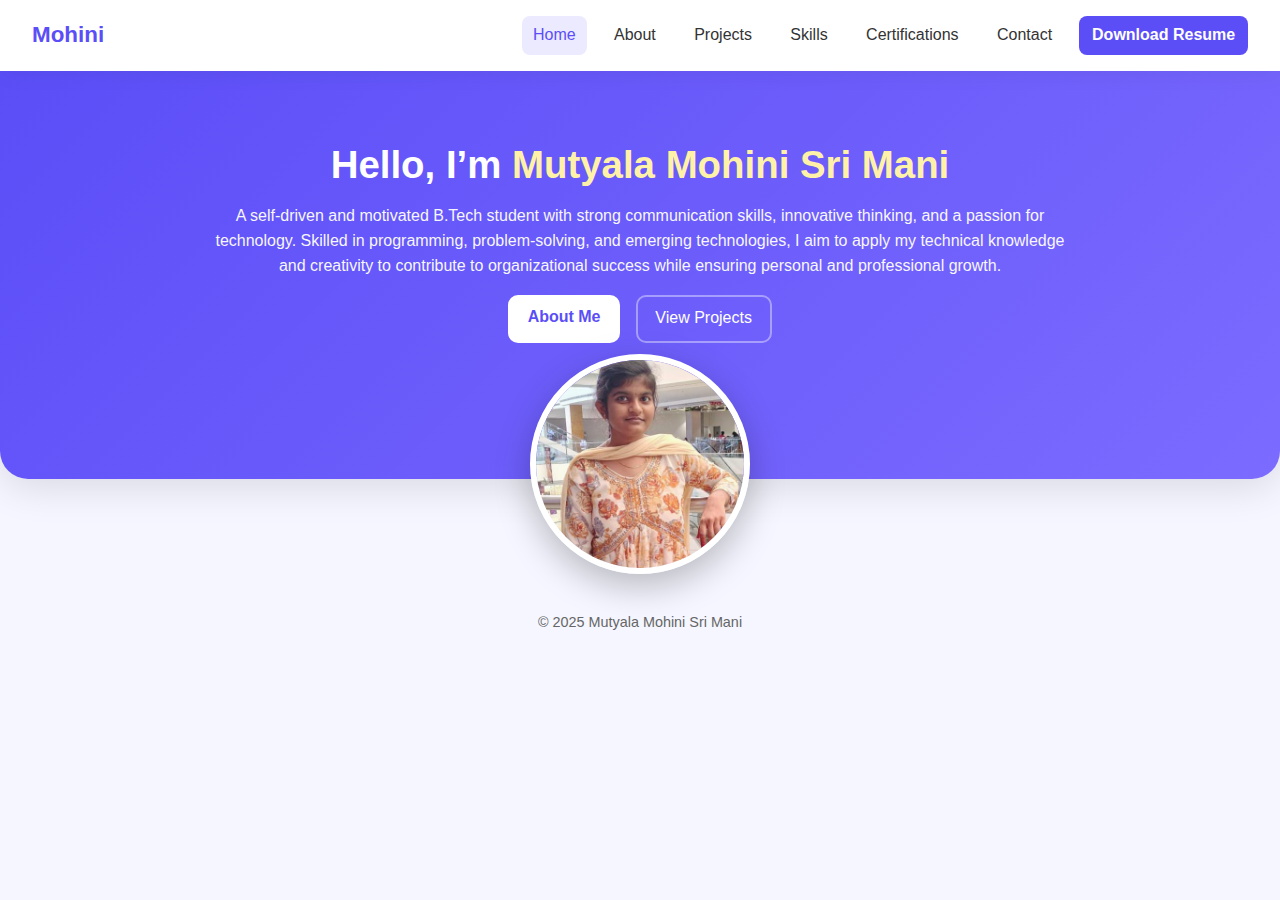
<file: portfolio/index.html>
<!DOCTYPE html>
<html lang="en">
<head>
  <meta charset="utf-8" />
  <meta name="viewport" content="width=device-width,initial-scale=1" />
  <title>Mutyala Mohini Sri Mani — Home</title>
  <link rel="stylesheet" href="style.css" />
</head>
<body>
  <!-- Navbar (same on all pages) -->
  <header class="navbar">
    <h1 class="logo">Mohini</h1>
    <nav>
      <a href="index.html" class="nav-link active">Home</a>
      <a href="about.html" class="nav-link">About</a>
      <a href="projects.html" class="nav-link">Projects</a>
      <a href="skills.html" class="nav-link">Skills</a>
      <a href="certifications.html" class="nav-link">Certifications</a>
      <a href="contact.html" class="nav-link">Contact</a>
      <a href="Mohini.pdf" download class="btn">Download Resume</a>
    </nav>
  </header>

  <!-- Hero / Landing -->
  <main class="hero-home">
    <div class="hero-inner">

      <!-- TEXT -->
      <div class="hero-text">
        <h2>Hello, I’m <span class="highlight">Mutyala Mohini Sri Mani</span></h2>
        <p class="tagline">
          A self-driven and motivated B.Tech student with strong communication skills, innovative thinking,
          and a passion for technology. Skilled in programming, problem-solving, and emerging technologies,
          I aim to apply my technical knowledge and creativity to contribute to organizational success while
          ensuring personal and professional growth.
        </p>

        <div class="hero-ctas">
          <a class="btn-primary" href="about.html">About Me</a>
          <a class="btn-outline" href="projects.html">View Projects</a>
          
        </div>
        <br>
      </div>
      

      <!-- PROFILE PHOTO (MUST BE OUTSIDE .hero-text) -->
      <div class="hero-photo" aria-hidden="false">
        <img src="profile.jpg" alt="Mohini Photo" id="profilePic" />
      </div>

    </div>
  </main>

  <!-- Main sections example (start pages use their own files) -->
  <!-- If you want a preview section on home, add a .section here -->
<br><br><br><br>
  <footer class="site-footer">
    © 2025 Mutyala Mohini Sri Mani
  </footer>

  <script src="script.js"></script>
</body>
</html>
</file>
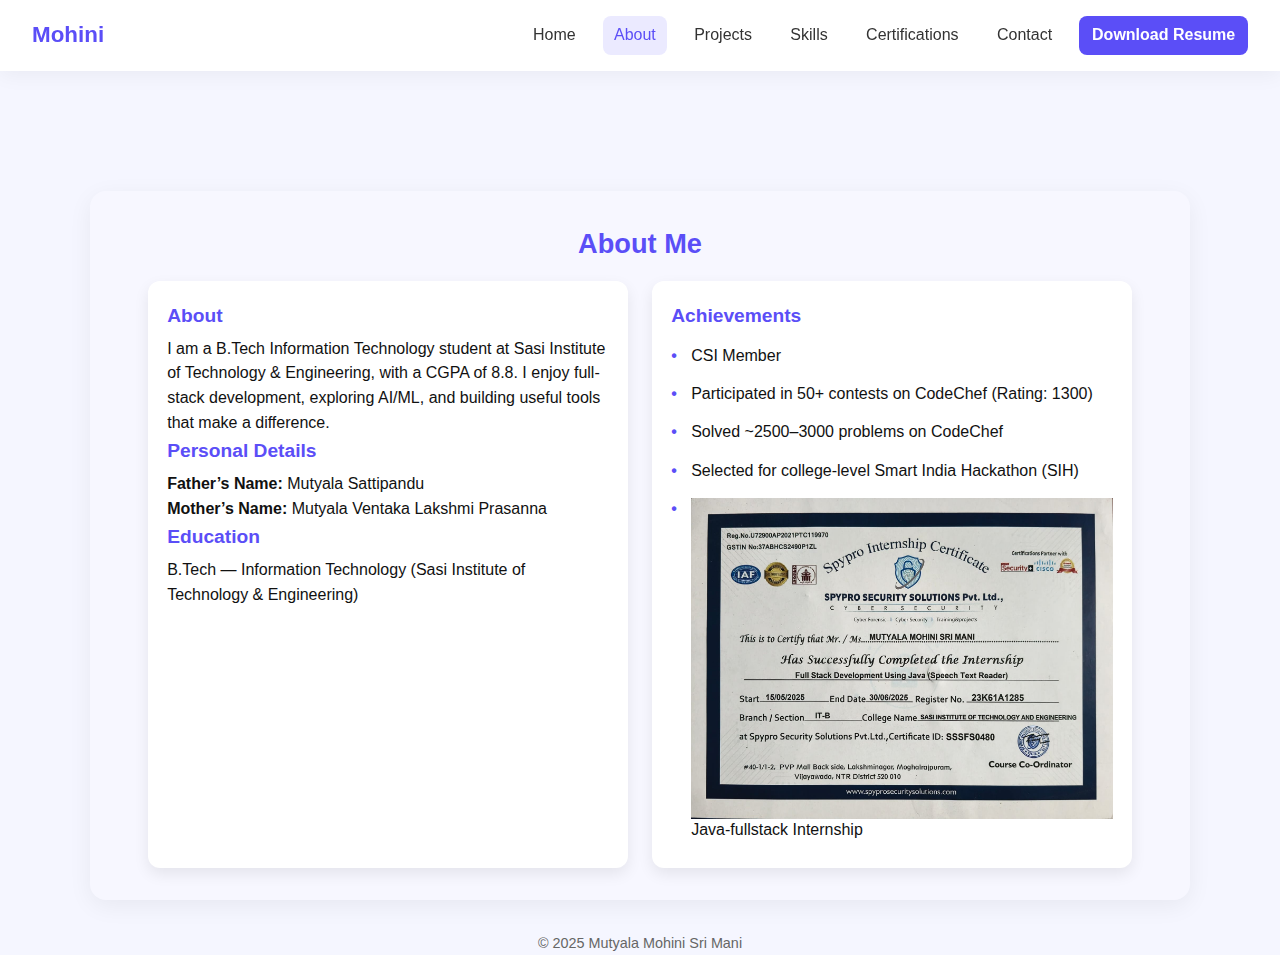
<file: portfolio/about.html>
<!DOCTYPE html>
<html lang="en">
<head>
  <meta charset="UTF-8">
  <meta name="viewport" content="width=device-width, initial-scale=1.0">
  <title>About — Mutyala Mohini Sri Mani</title>
  <link rel="stylesheet" href="style.css">
</head>
<body>

  <!-- NAVBAR -->
  <header class="navbar">
    <h1 class="logo">Mohini</h1>
    <nav>
      <a href="index.html" class="nav-link">Home</a>
      <a href="about.html" class="nav-link active">About</a>
      <a href="projects.html" class="nav-link">Projects</a>
      <a href="skills.html" class="nav-link">Skills</a>
      <a href="certifications.html" class="nav-link">Certifications</a>
      <a href="contact.html" class="nav-link">Contact</a>
      <a href="Mohini.pdf" download class="btn">Download Resume</a>
    </nav>
  </header>

  <main class="section">
    <h2 class="about-title">About Me</h2>

    <div class="about-two-cards">

      <!-- LEFT CARD -->
      <div class="card-box about-card">
        <h3 class="card-heading">About</h3>
        <p>
          I am a B.Tech Information Technology student at Sasi Institute of Technology & Engineering,
          with a CGPA of 8.8. I enjoy full-stack development, exploring AI/ML, and building useful tools 
          that make a difference.
        </p>

        <h3 class="card-heading">Personal Details</h3>
        <p><strong>Father’s Name:</strong> Mutyala Sattipandu</p>
        <p><strong>Mother’s Name:</strong> Mutyala Ventaka Lakshmi Prasanna</p>

        <h3 class="card-heading">Education</h3>
        <p>
          B.Tech — Information Technology (Sasi Institute of Technology & Engineering)
        </p>
      </div>

      <!-- RIGHT CARD -->
      <div class="card-box about-card">
        <h3 class="card-heading">Achievements</h3>
        <ul class="achievements-list">
          <li>CSI Member</li>
          <li>Participated in 50+ contests on CodeChef (Rating: 1300)</li>
          <li>Solved ~2500–3000 problems on CodeChef</li>
          <li>Selected for college-level Smart India Hackathon (SIH)</li>
          <li><img src="internship.png">Java-fullstack Internship</li>
        </ul>
      </div>

    </div>
  </main>

  <footer class="site-footer">
    © 2025 Mutyala Mohini Sri Mani
  </footer>

</body>
</html>
</file>
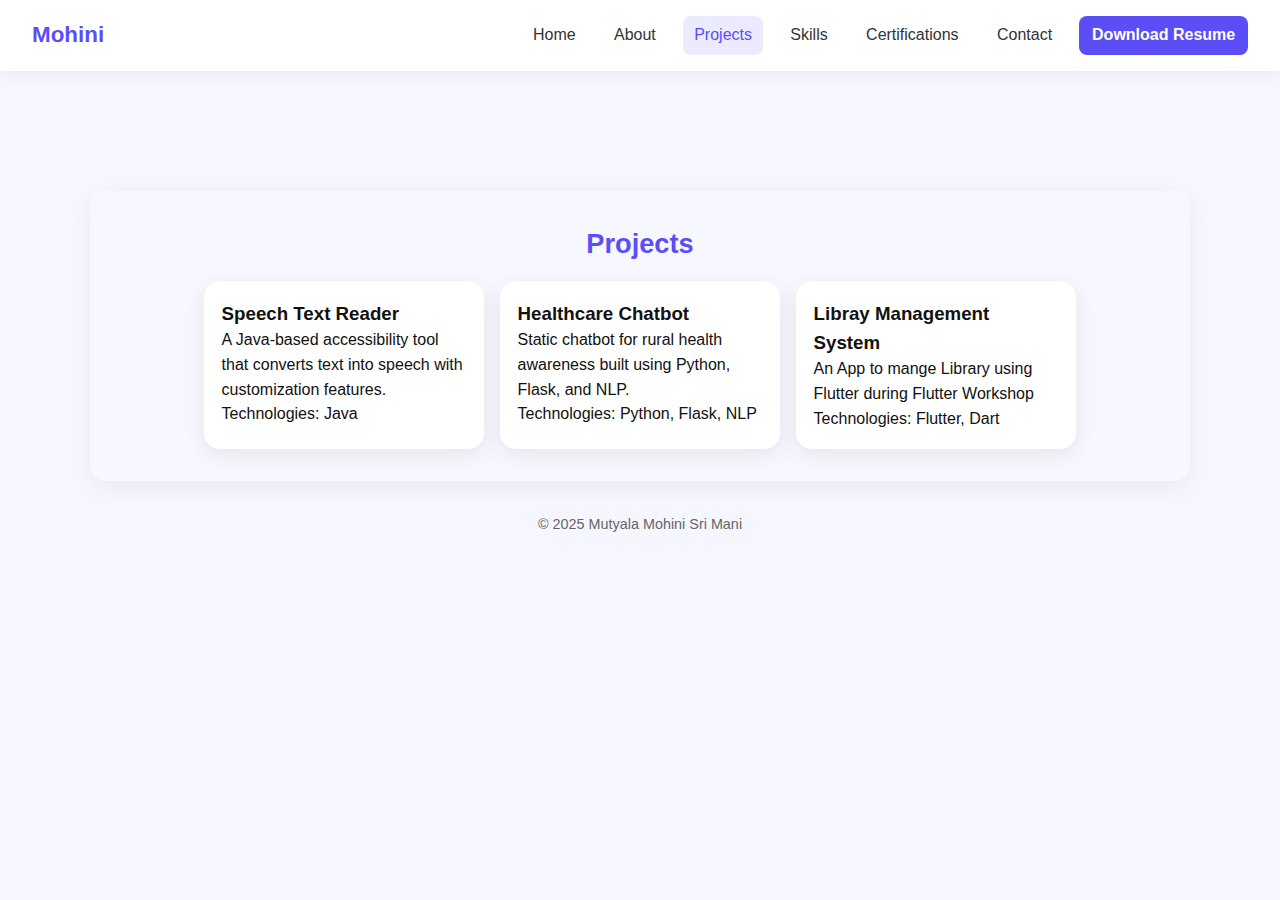
<file: portfolio/projects.html>
<!DOCTYPE html>
<html lang="en">
<head>
  <meta charset="utf-8" />
  <meta name="viewport" content="width=device-width,initial-scale=1" />
  <title>Projects — Mutyala Mohini Sri Mani</title>
  <link rel="stylesheet" href="style.css" />
</head>
<body>
  <header class="navbar">
    <h1 class="logo">Mohini</h1>
    <nav>
      <a href="index.html" class="nav-link">Home</a>
      <a href="about.html" class="nav-link">About</a>
      <a href="projects.html" class="nav-link active">Projects</a>
      <a href="skills.html" class="nav-link">Skills</a>
      <a href="certifications.html" class="nav-link">Certifications</a>
      <a href="contact.html" class="nav-link">Contact</a>
      <a href="Mohini.pdf" download class="btn">Download Resume</a>
    </nav>
  </header>

  <main class="section page-content">
    <h2>Projects</h2>

    <div class="projects">
      <article class="card project-card">
        <h3>Speech Text Reader</h3>
        <p>A Java-based accessibility tool that converts text into speech with customization features.</p>
        <p class="muted">Technologies: Java</p>
      </article>

      <article class="card project-card">
        <h3>Healthcare Chatbot</h3>
        <p>Static chatbot for rural health awareness built using Python, Flask, and NLP.</p>
        <p class="muted">Technologies: Python, Flask, NLP</p>
      </article>
      <article class="card project-card">
        <h3>Libray Management System </h3>
        <p>An App to mange Library using Flutter during Flutter Workshop</p>
        <p class="muted"> Technologies: Flutter, Dart</p>
      </article>

      
    </div>
  </main>

  <footer class="site-footer">
    © 2025 Mutyala Mohini Sri Mani
  </footer>

  <script src="script.js"></script>
</body>
</html>
</file>
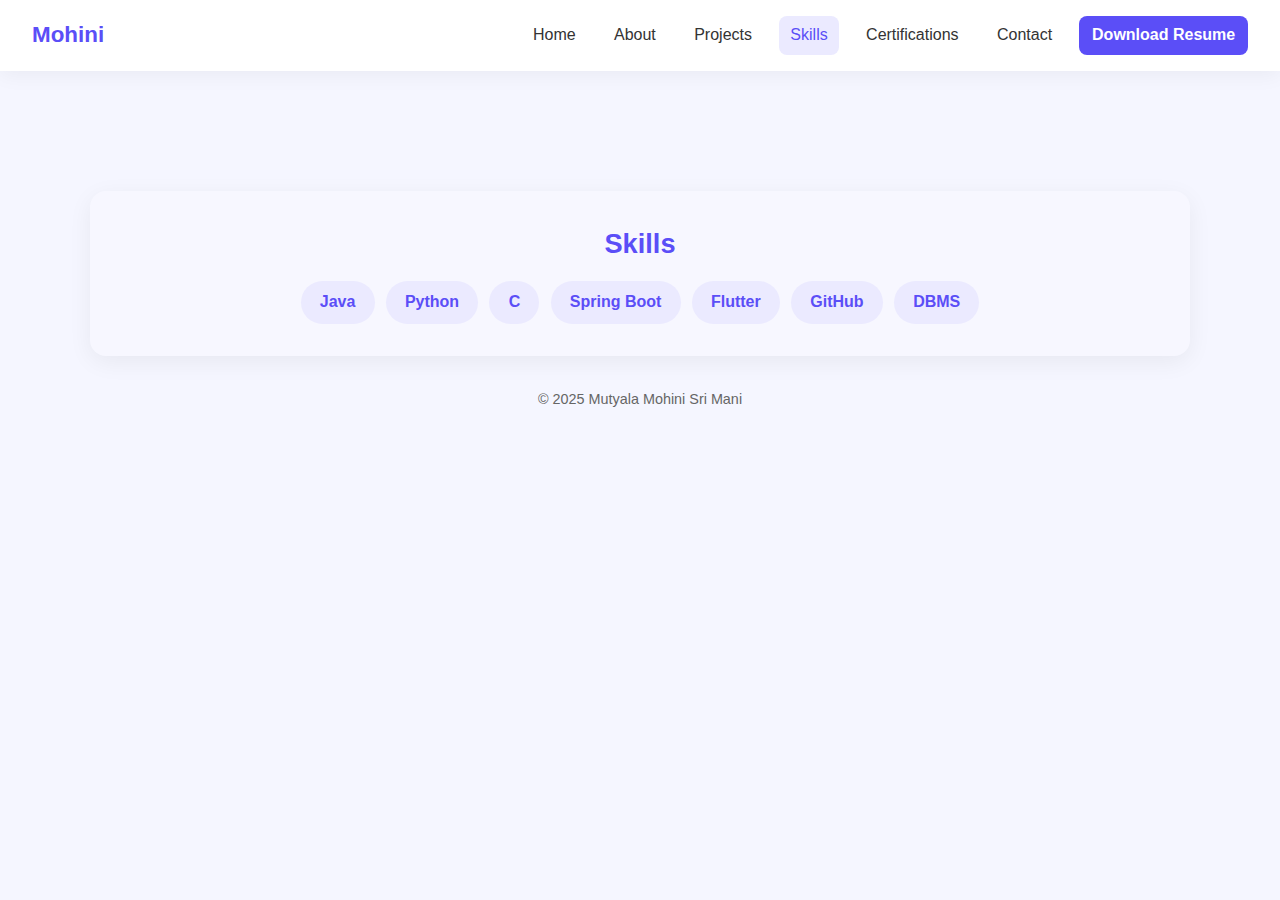
<file: portfolio/skills.html>
<!DOCTYPE html>
<html lang="en">
<head>
  <meta charset="utf-8" />
  <meta name="viewport" content="width=device-width,initial-scale=1" />
  <title>Skills — Mutyala Mohini Sri Mani</title>
  <link rel="stylesheet" href="style.css" />
</head>
<body>
  <header class="navbar">
    <h1 class="logo">Mohini</h1>
    <nav>
      <a href="index.html" class="nav-link">Home</a>
      <a href="about.html" class="nav-link">About</a>
      <a href="projects.html" class="nav-link">Projects</a>
      <a href="skills.html" class="nav-link active">Skills</a>
      <a href="certifications.html" class="nav-link">Certifications</a>
      <a href="contact.html" class="nav-link">Contact</a>
      <a href="Mohini.pdf" download class="btn">Download Resume</a>
    </nav>
  </header>

  <main class="section page-content">
    <h2>Skills</h2>

    <div class="skills">
      <span class="skill-pill">Java</span>
      <span class="skill-pill">Python</span>
      <span class="skill-pill">C</span>
      <span class="skill-pill">Spring Boot</span>
      <span class="skill-pill">Flutter</span>
      <span class="skill-pill">GitHub</span>
      <span class="skill-pill">DBMS</span>
    </div>
  </main>

  <footer class="site-footer">
    © 2025 Mutyala Mohini Sri Mani
  </footer>

  <script src="script.js"></script>
</body>
</html>
</file>
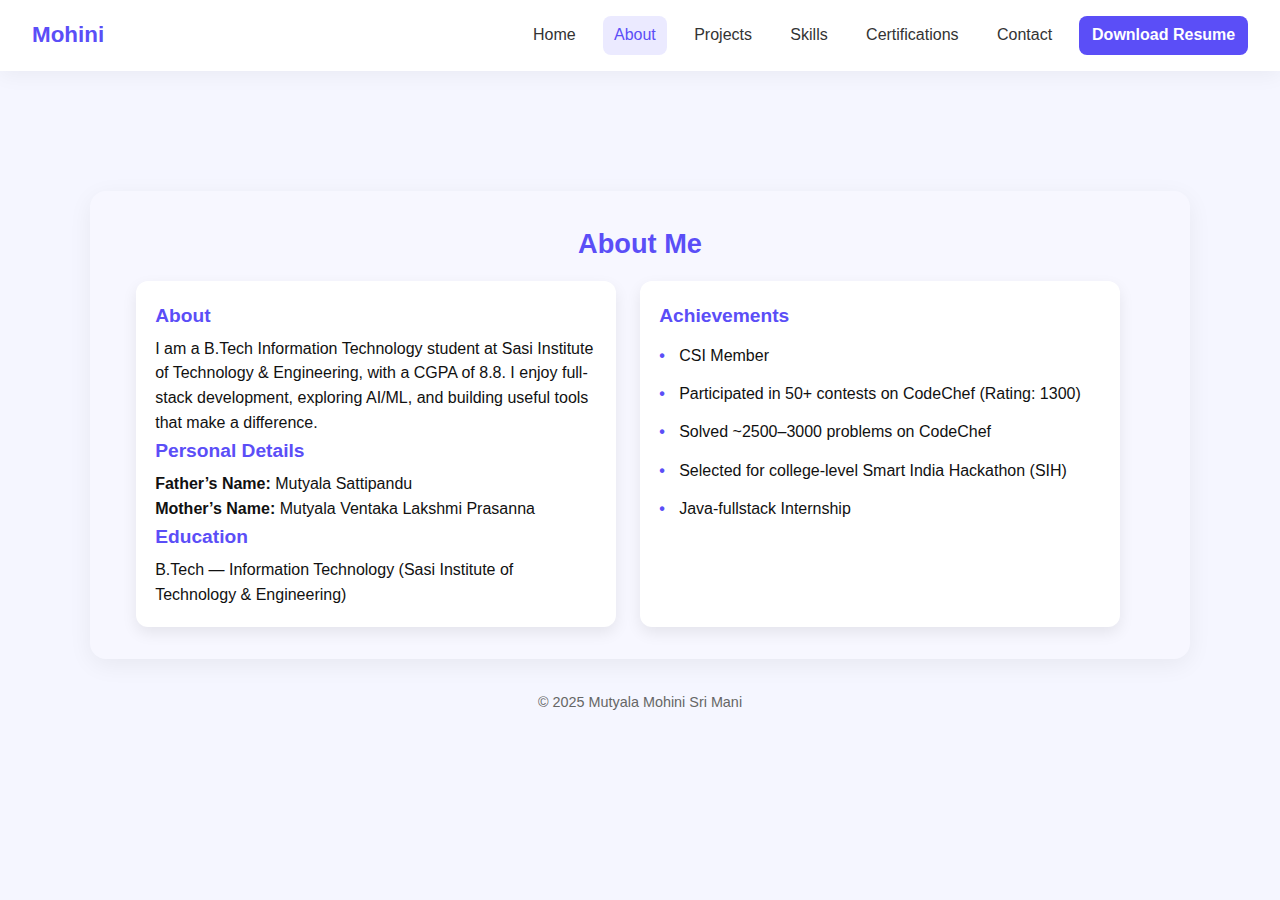
<file: portfolio/portfolio/about.html>
<!DOCTYPE html>
<html lang="en">
<head>
  <meta charset="UTF-8">
  <meta name="viewport" content="width=device-width, initial-scale=1.0">
  <title>About — Mutyala Mohini Sri Mani</title>
  <link rel="stylesheet" href="style.css">
</head>
<body>

  <!-- NAVBAR -->
  <header class="navbar">
    <h1 class="logo">Mohini</h1>
    <nav>
      <a href="index.html" class="nav-link">Home</a>
      <a href="about.html" class="nav-link active">About</a>
      <a href="projects.html" class="nav-link">Projects</a>
      <a href="skills.html" class="nav-link">Skills</a>
      <a href="certifications.html" class="nav-link">Certifications</a>
      <a href="contact.html" class="nav-link">Contact</a>
      <a href="Mohini.pdf" download class="btn">Download Resume</a>
    </nav>
  </header>

  <main class="section">
    <h2 class="about-title">About Me</h2>

    <div class="about-two-cards">

      <!-- LEFT CARD -->
      <div class="card-box about-card">
        <h3 class="card-heading">About</h3>
        <p>
          I am a B.Tech Information Technology student at Sasi Institute of Technology & Engineering,
          with a CGPA of 8.8. I enjoy full-stack development, exploring AI/ML, and building useful tools 
          that make a difference.
        </p>

        <h3 class="card-heading">Personal Details</h3>
        <p><strong>Father’s Name:</strong> Mutyala Sattipandu</p>
        <p><strong>Mother’s Name:</strong> Mutyala Ventaka Lakshmi Prasanna</p>

        <h3 class="card-heading">Education</h3>
        <p>
          B.Tech — Information Technology (Sasi Institute of Technology & Engineering)
        </p>
      </div>

      <!-- RIGHT CARD -->
      <div class="card-box about-card">
        <h3 class="card-heading">Achievements</h3>
        <ul class="achievements-list">
          <li>CSI Member</li>
          <li>Participated in 50+ contests on CodeChef (Rating: 1300)</li>
          <li>Solved ~2500–3000 problems on CodeChef</li>
          <li>Selected for college-level Smart India Hackathon (SIH)</li>
          <li><a href="internship.png">Java-fullstack Internship</li>
        </ul>
      </div>

    </div>
  </main>

  <footer class="site-footer">
    © 2025 Mutyala Mohini Sri Mani
  </footer>

</body>
</html>
</file>
<file: portfolio/style.css>
/* ----------------------------------------------------------
   FINAL PORTFOLIO STYLE — THEME A (Light Purple Modern)
   Clean, Professional, Responsive — Fully Updated
-----------------------------------------------------------*/

/* Colors */
:root{
  --accent:#5b4ef7;
  --accent2:#7c6bff;
  --muted:#6b7280;
  --bg:#f5f6ff;
  --bg-soft:#f0f2ff;
  --card:#ffffff;
  --card-soft:#f7f7ff;
  --radius-md:12px;
  --radius-lg:16px;
  --maxw:1100px;
}

/* Reset */
*{margin:0;padding:0;box-sizing:border-box}
html,body{height:100%}
body{
  font-family:"Poppins",sans-serif;
  background:var(--bg);
  color:#111;
  line-height:1.55;
}
a{text-decoration:none;color:inherit}
img{display:block;max-width:100%}

/* Remove default lists globally */
ul, ol { list-style: none; margin: 0; padding: 0; }

/* ---------------- NAVBAR ---------------- */
.navbar{
  background:#fff;
  box-shadow:0 4px 20px rgba(0,0,0,0.05);
  padding:1rem 2rem;
  display:flex;
  justify-content:space-between;
  align-items:center;
  position:sticky;
  top:0;
  z-index:10;
}
.logo{font-size:1.4rem;font-weight:700;color:var(--accent)}
nav{display:flex;gap:1rem;align-items:center}
.nav-link{
  padding:0.45rem .7rem;
  border-radius:8px;
  font-weight:500;
  color:#333;
}
.nav-link:hover,.nav-link.active{
  background:#ebeaff;
  color:var(--accent);
}
.btn{
  background:var(--accent);
  color:#fff;
  padding:0.45rem .8rem;
  border-radius:8px;
  font-weight:600;
}

/* ---------------- HERO (HOME) ---------------- */
.hero-home{
  background:linear-gradient(135deg, var(--accent), var(--accent2));
  color:white;
  padding:4rem 1.5rem 7rem; 
  text-align:center;
  border-bottom-left-radius:28px;
  border-bottom-right-radius:28px;
  box-shadow:0 8px 40px rgba(0,0,0,0.12);
  position:relative;
  overflow:visible;
}
.hero-inner{
  max-width:var(--maxw);
  margin:auto;
  display:flex;
  flex-direction:column;
  align-items:center;
  justify-content:center;
  gap:1.6rem;
}
.hero-text{
  max-width:860px;
}
.hero-text h2{
  font-size:2.4rem;
  font-weight:800;
  margin-bottom:.6rem;
}
.highlight{color:#fff2a8}
.tagline{
  margin-top:0.5rem;
  font-size:1rem;
  opacity:0.95;
  max-width:850px;
}

/* HERO BUTTONS */
.hero-ctas{
  margin-top:1rem;
  display:flex;
  gap:1rem;
  justify-content:center;
  flex-wrap:wrap;
}
.btn-primary{
  background:white;
  color:var(--accent);
  padding:.65rem 1.2rem;
  border-radius:10px;
  font-weight:700;
}
.btn-outline{
  border:2px solid rgba(255,255,255,0.4);
  padding:.6rem 1.1rem;
  border-radius:10px;
  color:white;
}
/* PROFILE IMAGE — perfect overlap */
.hero-photo{
  position:absolute;
  bottom:-95px;
  left:50%;
  transform:translateX(-50%);
  z-index:30;
}
.hero-photo img{
  width:220px;
  height:220px;
  object-fit:cover;
  border-radius:50%;
  border:6px solid #fff;
  box-shadow:0 12px 35px rgba(0,0,0,0.25);
  transition:transform .35s ease, box-shadow .35s ease;
}
.hero-photo img:hover{
  transform: translateY(-6px) scale(1.03);
}

/* ---------------- SECTION WRAPPER ---------------- */
.section{
  max-width:var(--maxw);
  margin:120px auto 2rem;
  padding:2rem 1.3rem;
  text-align:center;
  background:var(--card-soft);
  border-radius:var(--radius-lg);
  box-shadow:0 6px 25px rgba(0,0,0,0.06);
}
.section h2{
  color:var(--accent);
  font-size:1.7rem;
  margin-bottom:1rem;
}

/* Container for simple pages */
.container-page{
  max-width:var(--maxw);
  margin:40px auto;
  padding:1.6rem;
}

/* ---------------- ABOUT PAGE ---------------- */
/* Title in About page */
.about-title{
  font-size: 2rem;
  font-weight: 700;
  color: #222;      /* BLACK heading */
  margin-bottom: 1.5rem;
}

/* Two-card layout */
.about-two-cards{
  display: flex;
  gap: 1.5rem;
  justify-content: center;
  flex-wrap: wrap;
}

.about-card{
  width: 100%;
  max-width: 480px;
}

/* Card headings black + bold */
.card-heading{
  font-size: 1.2rem;
  font-weight: 700;
  color: #111;     /* BLACK, not purple */
  margin-bottom: .5rem;
}


/* Side Cards */
.card-box{
  background:#fff;
  padding:1.2rem;
  border-radius:var(--radius-md);
  box-shadow:0 6px 15px rgba(0,0,0,0.08);
  text-align:left;
}
.card-box h3{
  color:var(--accent);
  margin-bottom:.4rem;
}

/* clean bullets */
.achievements-list li{
  position:relative;
  padding:8px 0 8px 20px;
  color:#111;
  line-height:1.4;
}
.achievements-list li::before{
  content:"•";
  position:absolute;
  left:0;
  top:8px;
  color:var(--accent);
  font-weight:900;
}

/* ---------------- PROJECTS ---------------- */
.projects{
  display:flex;
  gap:1rem;
  flex-wrap:wrap;
  justify-content:center;
  margin-top:1rem;
}
.project-card{
  background:#fff;
  width:280px;
  padding:1.1rem;
  border-radius:var(--radius-lg);
  text-align:left;
  box-shadow:0 6px 25px rgba(0,0,0,0.08);
  transition:.25s;
}
.project-card:hover{
  transform:translateY(-6px);
  box-shadow:0 10px 35px rgba(0,0,0,0.14);
}
/* ---------------- SKILLS ---------------- */
.skills{
  display:flex;
  gap:0.7rem;
  flex-wrap:wrap;
  justify-content:center;
  margin-top:1rem;
}
.skill-pill{
  background:#ebeaff;
  padding:0.55rem 1.2rem;
  border-radius:25px;
  font-weight:600;
  color:var(--accent);
}

/* ---------------- CERTIFICATIONS ---------------- */
.cert-list-page li{margin:.6rem 0}

.cert-open{
  padding:.55rem 1rem;
  border-radius:10px;
  background:#fff;
  border:1px solid #dedcff;
  cursor:pointer;
  font-weight:600;
  transition:.22s;
}
.cert-open:hover{
  background:#ebeaff;
  color:var(--accent);
}

/* Modal */
.modal{
  position:fixed;
  inset:0;
  display:none;
  align-items:center;
  justify-content:center;
  background:rgba(0,0,0,0.55);
  padding:1rem;
  z-index:100;
}
.modal[aria-hidden="false"]{
  display:flex;
}
.modal-content{
  background:#fff;
  padding:1rem;
  border-radius:var(--radius-md);
  max-width:850px;
  width:100%;
}
.modal-content img{
  width:100%;
  border-radius:10px;
}
.modal-close{
  position:absolute;
  top:12px;
  right:12px;
  border:0;
  background:none;
  cursor:pointer;
  font-size:1.35rem;
}

/* ---------------- CONTACT ---------------- */
.contact-form{
  max-width:480px;
  margin:auto;
  display:flex;
  flex-direction:column;
  gap:1rem;
}
.contact-form input,
.contact-form textarea{
  padding:.85rem;
  border-radius:10px;
  border:1px solid #ddd;
  background:white;
}
.contact-form button{
  background:var(--accent);
  border:0;
  padding:.85rem;
  border-radius:10px;
  color:white;
  font-weight:600;
  cursor:pointer;
  transition:.22s;
}
.contact-form button:hover{
  background:var(--accent2);
}

/* ---------------- FOOTER ---------------- */
.site-footer{
  text-align:center;
  margin:2rem 0 1rem;
  color:#666;
  font-size:0.9rem;
}

/* ---------------- RESPONSIVE ---------------- */
@media(max-width:1000px){
  .about-grid{
    grid-template-columns:1fr;
  }
  .hero-text h2{
    font-size:1.9rem;
  }
  .hero-photo{
    bottom:-75px;
  }
  .hero-photo img{
    width:180px;
    height:180px;
  }
  .section{
    margin-top:110px;
    padding:1.4rem;
  }
}

@media(max-width:640px){
  .navbar{
    padding:0.6rem 0.9rem;
  }
  nav{
    gap:0.4rem;
    flex-wrap:wrap;
  }
  .hero-text h2{
    font-size:1.55rem;
  }
  .hero-photo{
    bottom:-58px;
  }
  .hero-photo img{
    width:140px;
    height:140px;
    border-width:4px;
  }
  .section{
    margin-top:95px;
  }
}

/* subtle focus highlight */
button:focus, a:focus{
  outline:3px solid rgba(91,78,247,0.12);
  outline-offset:3px;
}
</file>
<file: portfolio/portfolio/style.css>
/* ----------------------------------------------------------
   FINAL PORTFOLIO STYLE — THEME A (Light Purple Modern)
   Clean, Professional, Responsive — Fully Updated
-----------------------------------------------------------*/

/* Colors */
:root{
  --accent:#5b4ef7;
  --accent2:#7c6bff;
  --muted:#6b7280;
  --bg:#f5f6ff;
  --bg-soft:#f0f2ff;
  --card:#ffffff;
  --card-soft:#f7f7ff;
  --radius-md:12px;
  --radius-lg:16px;
  --maxw:1100px;
}

/* Reset */
*{margin:0;padding:0;box-sizing:border-box}
html,body{height:100%}
body{
  font-family:"Poppins",sans-serif;
  background:var(--bg);
  color:#111;
  line-height:1.55;
}
a{text-decoration:none;color:inherit}
img{display:block;max-width:100%}

/* Remove default lists globally */
ul, ol { list-style: none; margin: 0; padding: 0; }

/* ---------------- NAVBAR ---------------- */
.navbar{
  background:#fff;
  box-shadow:0 4px 20px rgba(0,0,0,0.05);
  padding:1rem 2rem;
  display:flex;
  justify-content:space-between;
  align-items:center;
  position:sticky;
  top:0;
  z-index:10;
}
.logo{font-size:1.4rem;font-weight:700;color:var(--accent)}
nav{display:flex;gap:1rem;align-items:center}
.nav-link{
  padding:0.45rem .7rem;
  border-radius:8px;
  font-weight:500;
  color:#333;
}
.nav-link:hover,.nav-link.active{
  background:#ebeaff;
  color:var(--accent);
}
.btn{
  background:var(--accent);
  color:#fff;
  padding:0.45rem .8rem;
  border-radius:8px;
  font-weight:600;
}

/* ---------------- HERO (HOME) ---------------- */
.hero-home{
  background:linear-gradient(135deg, var(--accent), var(--accent2));
  color:white;
  padding:4rem 1.5rem 7rem; 
  text-align:center;
  border-bottom-left-radius:28px;
  border-bottom-right-radius:28px;
  box-shadow:0 8px 40px rgba(0,0,0,0.12);
  position:relative;
  overflow:visible;
}
.hero-inner{
  max-width:var(--maxw);
  margin:auto;
  display:flex;
  flex-direction:column;
  align-items:center;
  justify-content:center;
  gap:1.6rem;
}
.hero-text{
  max-width:860px;
}
.hero-text h2{
  font-size:2.4rem;
  font-weight:800;
  margin-bottom:.6rem;
}
.highlight{color:#fff2a8}
.tagline{
  margin-top:0.5rem;
  font-size:1rem;
  opacity:0.95;
  max-width:850px;
}

/* HERO BUTTONS */
.hero-ctas{
  margin-top:1rem;
  display:flex;
  gap:1rem;
  justify-content:center;
  flex-wrap:wrap;
}
.btn-primary{
  background:white;
  color:var(--accent);
  padding:.65rem 1.2rem;
  border-radius:10px;
  font-weight:700;
}
.btn-outline{
  border:2px solid rgba(255,255,255,0.4);
  padding:.6rem 1.1rem;
  border-radius:10px;
  color:white;
}
/* PROFILE IMAGE — perfect overlap */
.hero-photo{
  position:absolute;
  bottom:-95px;
  left:50%;
  transform:translateX(-50%);
  z-index:30;
}
.hero-photo img{
  width:220px;
  height:220px;
  object-fit:cover;
  border-radius:50%;
  border:6px solid #fff;
  box-shadow:0 12px 35px rgba(0,0,0,0.25);
  transition:transform .35s ease, box-shadow .35s ease;
}
.hero-photo img:hover{
  transform: translateY(-6px) scale(1.03);
}

/* ---------------- SECTION WRAPPER ---------------- */
.section{
  max-width:var(--maxw);
  margin:120px auto 2rem;
  padding:2rem 1.3rem;
  text-align:center;
  background:var(--card-soft);
  border-radius:var(--radius-lg);
  box-shadow:0 6px 25px rgba(0,0,0,0.06);
}
.section h2{
  color:var(--accent);
  font-size:1.7rem;
  margin-bottom:1rem;
}

/* Container for simple pages */
.container-page{
  max-width:var(--maxw);
  margin:40px auto;
  padding:1.6rem;
}

/* ---------------- ABOUT PAGE ---------------- */
/* Title in About page */
.about-title{
  font-size: 2rem;
  font-weight: 700;
  color: #222;      /* BLACK heading */
  margin-bottom: 1.5rem;
}

/* Two-card layout */
.about-two-cards{
  display: flex;
  gap: 1.5rem;
  justify-content: center;
  flex-wrap: wrap;
}

.about-card{
  width: 100%;
  max-width: 480px;
}

/* Card headings black + bold */
.card-heading{
  font-size: 1.2rem;
  font-weight: 700;
  color: #111;     /* BLACK, not purple */
  margin-bottom: .5rem;
}


/* Side Cards */
.card-box{
  background:#fff;
  padding:1.2rem;
  border-radius:var(--radius-md);
  box-shadow:0 6px 15px rgba(0,0,0,0.08);
  text-align:left;
}
.card-box h3{
  color:var(--accent);
  margin-bottom:.4rem;
}

/* clean bullets */
.achievements-list li{
  position:relative;
  padding:8px 0 8px 20px;
  color:#111;
  line-height:1.4;
}
.achievements-list li::before{
  content:"•";
  position:absolute;
  left:0;
  top:8px;
  color:var(--accent);
  font-weight:900;
}

/* ---------------- PROJECTS ---------------- */
.projects{
  display:flex;
  gap:1rem;
  flex-wrap:wrap;
  justify-content:center;
  margin-top:1rem;
}
.project-card{
  background:#fff;
  width:280px;
  padding:1.1rem;
  border-radius:var(--radius-lg);
  text-align:left;
  box-shadow:0 6px 25px rgba(0,0,0,0.08);
  transition:.25s;
}
.project-card:hover{
  transform:translateY(-6px);
  box-shadow:0 10px 35px rgba(0,0,0,0.14);
}
/* ---------------- SKILLS ---------------- */
.skills{
  display:flex;
  gap:0.7rem;
  flex-wrap:wrap;
  justify-content:center;
  margin-top:1rem;
}
.skill-pill{
  background:#ebeaff;
  padding:0.55rem 1.2rem;
  border-radius:25px;
  font-weight:600;
  color:var(--accent);
}

/* ---------------- CERTIFICATIONS ---------------- */
.cert-list-page li{margin:.6rem 0}

.cert-open{
  padding:.55rem 1rem;
  border-radius:10px;
  background:#fff;
  border:1px solid #dedcff;
  cursor:pointer;
  font-weight:600;
  transition:.22s;
}
.cert-open:hover{
  background:#ebeaff;
  color:var(--accent);
}

/* Modal */
.modal{
  position:fixed;
  inset:0;
  display:none;
  align-items:center;
  justify-content:center;
  background:rgba(0,0,0,0.55);
  padding:1rem;
  z-index:100;
}
.modal[aria-hidden="false"]{
  display:flex;
}
.modal-content{
  background:#fff;
  padding:1rem;
  border-radius:var(--radius-md);
  max-width:850px;
  width:100%;
}
.modal-content img{
  width:100%;
  border-radius:10px;
}
.modal-close{
  position:absolute;
  top:12px;
  right:12px;
  border:0;
  background:none;
  cursor:pointer;
  font-size:1.35rem;
}

/* ---------------- CONTACT ---------------- */
.contact-form{
  max-width:480px;
  margin:auto;
  display:flex;
  flex-direction:column;
  gap:1rem;
}
.contact-form input,
.contact-form textarea{
  padding:.85rem;
  border-radius:10px;
  border:1px solid #ddd;
  background:white;
}
.contact-form button{
  background:var(--accent);
  border:0;
  padding:.85rem;
  border-radius:10px;
  color:white;
  font-weight:600;
  cursor:pointer;
  transition:.22s;
}
.contact-form button:hover{
  background:var(--accent2);
}

/* ---------------- FOOTER ---------------- */
.site-footer{
  text-align:center;
  margin:2rem 0 1rem;
  color:#666;
  font-size:0.9rem;
}

/* ---------------- RESPONSIVE ---------------- */
@media(max-width:1000px){
  .about-grid{
    grid-template-columns:1fr;
  }
  .hero-text h2{
    font-size:1.9rem;
  }
  .hero-photo{
    bottom:-75px;
  }
  .hero-photo img{
    width:180px;
    height:180px;
  }
  .section{
    margin-top:110px;
    padding:1.4rem;
  }
}

@media(max-width:640px){
  .navbar{
    padding:0.6rem 0.9rem;
  }
  nav{
    gap:0.4rem;
    flex-wrap:wrap;
  }
  .hero-text h2{
    font-size:1.55rem;
  }
  .hero-photo{
    bottom:-58px;
  }
  .hero-photo img{
    width:140px;
    height:140px;
    border-width:4px;
  }
  .section{
    margin-top:95px;
  }
}

/* subtle focus highlight */
button:focus, a:focus{
  outline:3px solid rgba(91,78,247,0.12);
  outline-offset:3px;
}
</file>
